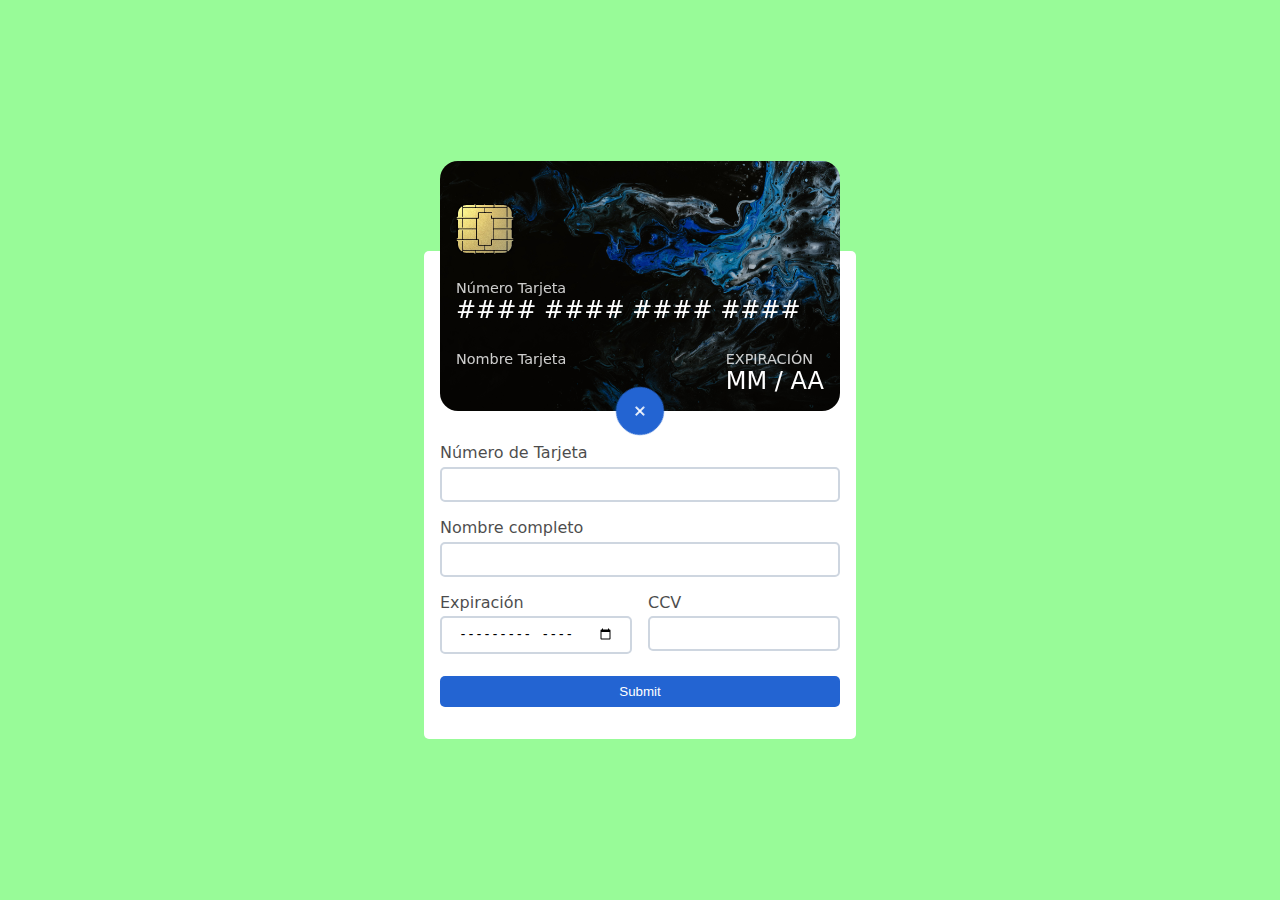
<file: index.html>
<!DOCTYPE html>
<html lang="en">

<head>
    <meta charset="UTF-8">
    <meta name="viewport" content="width=device-width, initial-scale=1.0">
    <title>Document</title>
    <link rel="stylesheet" href="./style.css">
</head>

<body>
    <main>
        <div class="card">
            <div class="front">
                <div class="type"></div>
                <img src="./images/card-chip.png" class="chip">
                <div>
                    <span class="label">Número Tarjeta</span>
                    <span id="cardNumber">#### #### #### ####</span>
                </div>
                <div class="row">
                    <div>
                        <span class="label">Nombre Tarjeta</span>
                        <span id="cardName"></span>
                    </div>
                    <div>
                        <span class="label">EXPIRACIÓN</span>
                        <span id="cardMonth">MM / AA</span>
                    </div>
                </div>
            </div>
            <div class="back">
                <div class="band"></div>
                <div class="row ">
                    <div class="firma">
                        <span class="label">Firma</span>
                        <span id="cardName" class="firma">Lorem</span>
                    </div>
                    <div>
                        <span class="label">CCV</span>
                        <span id="cardCCV" class="ccv"></span>
                    </div>
                </div>
                <div></div>
            </div>
            <button class="modal" onclick="modalToggle()">+</button>
        </div>
        <form id="form">
            <label for="numero">
                <span>Número de Tarjeta</span>
                <input type="text" id="num" name="numero" maxlength="19">
            </label>
            <label for="nombre">
                <span>Nombre completo</span>
                <input type="text" id="name" name="nombre">
            </label>
            <label for="nombre" class="half">
                <span>Expiración</span>
                <input type="month" id="month" name="mes">
            </label>
            <label for="nombre" class="half">
                <span>CCV</span>
                <input type="text" id="ccv" name="ccv" maxlength="3">
            </label>
            <input type="submit" value="Submit">
        </form>
    </main>
    <script src="./script.js"></script>
</body>

</html>
</file>
<file: style.css>
body {
    margin: 0;
    font-family: system-ui, -apple-system, BlinkMacSystemFont, 'Segoe UI', Roboto, Oxygen, Ubuntu, Cantarell, 'Open Sans', 'Helvetica Neue', sans-serif;

    background: palegreen;
    --primary: #2364d2;
}

main {
    width: 100%;
    min-height: 100vh;

    display: flex;
    flex-direction: column;
    align-items: center;
    justify-content: center;

    perspective: 700px;
}

.card {
    cursor: default;
    transform-style: preserve-3d;

    transform: rotateY(0deg);
    transition: transform .3s ease-out .35s;

    width: 100%;
    max-width: 400px;

    display: grid;
    align-items: end;
    justify-items: center;

    aspect-ratio: 1.6;
}

.card>* {
    grid-column: 1;
    grid-row: 1;
}

.card button.modal {
    margin-bottom: -1.5rem;
    height: 3rem;
    aspect-ratio: 1;

    color: #fff;
    background-color: var(--primary);
    font-size: 1.5rem;

    border: none;
    outline: none;

    border-radius: 100%;

    z-index: 1;

    cursor: pointer;

    transition: transform .2s ease-out;
    transform: rotate(45deg);
}

.card>div {
    width: 100%;
    height: 100%;

    box-sizing: border-box;

    display: flex;
    flex-direction: column;
    align-items: flex-start;
    justify-content: space-between;

    padding: 1rem;

    transform-style: preserve-3d;
    backface-visibility: hidden;

    border-radius: 2vmin;

    background-size: cover;
}

.card .row {
    width: 100%;
    display: flex;
    flex-direction: row;
    justify-content: space-between;
}

.card .chip {
    height: 50px;
    width: auto;
}

.card .band {
    background-color: black;
    margin-left: -1rem;
    width: calc(100% + 2rem);
    height: 25%;
}

.card .back .row {
    height: 20%;
    gap: 10%;
}

.card .back span {
    display: flex;
    align-items: center;
}

.card .back .row div.firma{
    flex-grow: 1;
    height: 100%;
}

.card span.firma {
    height: 100%;
    font-family: cursive;
    vertical-align: middle;
    color: black;
    background-image: repeating-linear-gradient(#87ceeb 0,
            #87ceeb 5px,
            #ffa500 5px,
            #ffa500 10px);
}

.card .ccv {
    min-width: 60px;
    height: 100%;
    background-color: white;
    color: black;
}

.card span {
    display: block;
    color: white;
    font-size: 1.5rem;
}

.card span.label {
    font-size: 0.9rem;
    opacity: 0.8;
}

.card .front {
    background-image: url("./images/card-front.jpg");
}

.card .back {
    transform: rotateY(180deg);
    background-image: url(./images/card-back.jpg);
}

form {
    z-index: -1;

    display: flex;
    gap: 1rem;
    flex-wrap: wrap;

    max-width: 400px;

    padding: 2rem 1rem;
    margin-top: -10rem;
    padding-top: 12rem;
    border-radius: 5px;
    background: white;

    transition: transform .5s ease-in-out;
    transform: scaleY(1);
    transform-origin: top;
    overflow: hidden;
}

form.closed {
    transform: scaleY(0);
    overflow: hidden;
}

main:has(form.closed) button.modal {
    transform: rotate(0deg);
}

form label {
    flex-grow: 1;
    box-sizing: border-box;
}

form label span {
    opacity: 0.7;
    display: block;
    margin-bottom: .3rem;
}

form label.half {
    flex-grow: 1;
    flex-basis: 170px;
}


form input {
    width: 100%;
    box-sizing: border-box;

    outline: none;
    border: none;
    border-radius: 5px;

    padding: 0.5rem 1rem;
}

form input:not(input[type="submit"]):not(input[type="button"]) {
    border: 2px solid #ced6e0;
}

form input[type="submit"] {
    cursor: pointer;
    margin-top: 0.4rem;
    color: white;
    background-color: var(--primary);
}

main:has(form input#ccv:focus) .card {
    transform: rotateY(180deg);
}

.card:hover {
    transform: rotateY(180deg);
}

main:has(form input[type="submit"]:hover) .card {
    transform: rotateX(1deg);
    transform-origin: bottom;
    transition: transform .4s ease-out;
    animation: card-spin ease-in-out .5s infinite .4s;
}

@keyframes card-shake {
    0% {
        transform: rotateZ(1deg);
    }

    50% {
        transform: rotateZ(-1deg);
    }

    100% {
        transform: rotateZ(1deg);
    }
}
</file>
